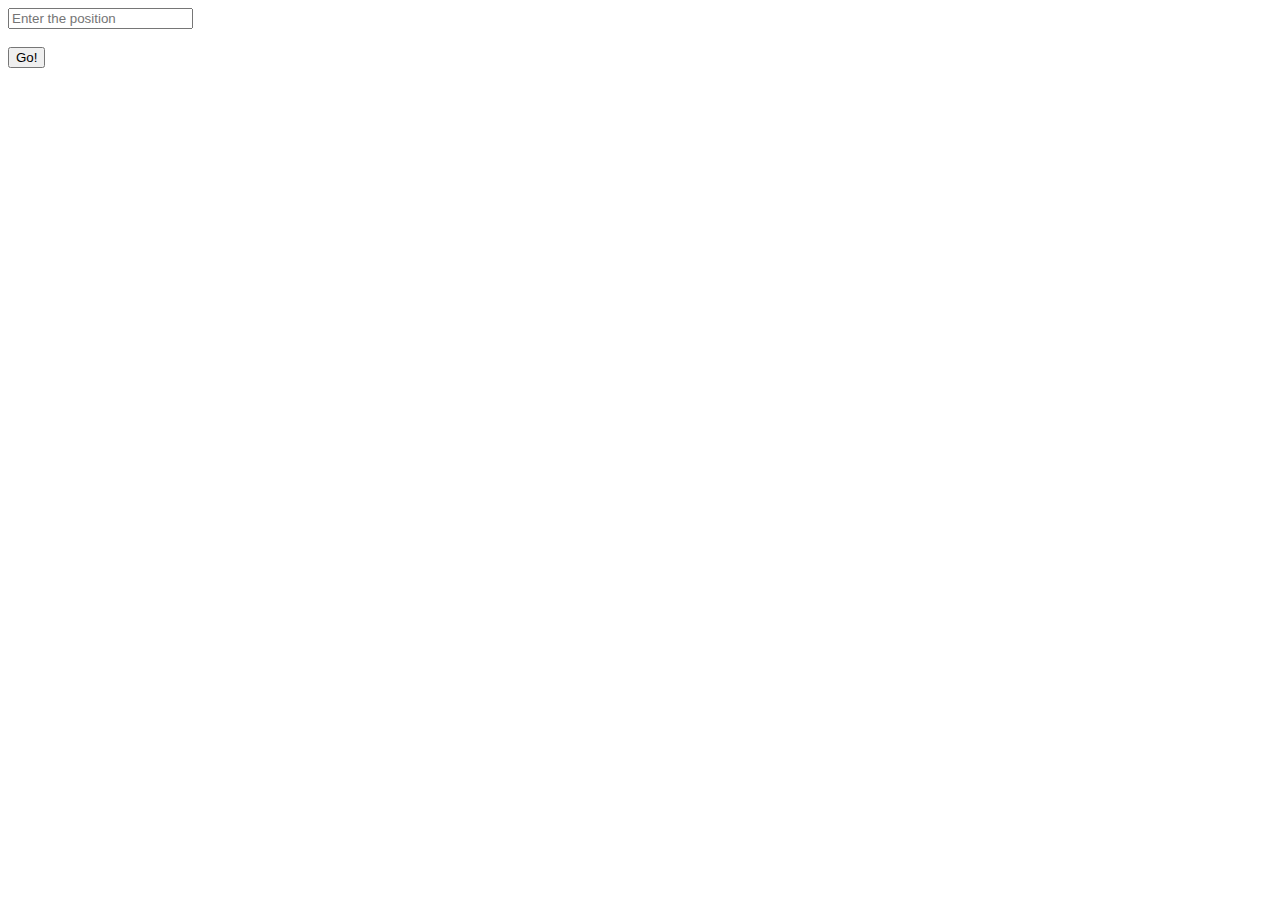
<file: Chess_Game/index.html>
<!DOCTYPE html>
<html lang="en">

<head>
  <meta charset="UTF-8" />
  <meta name="viewport" content="width=device-width, initial-scale=1.0" />
  <title>Chess Game</title>
</head>

<body>
  <script src="./app.js"></script>
  <input type="text" placeholder="Enter the position" required id="position">
  <br><br>
  <button type="submit" onclick="play()">Go!</button>
</body>

</html>
</file>
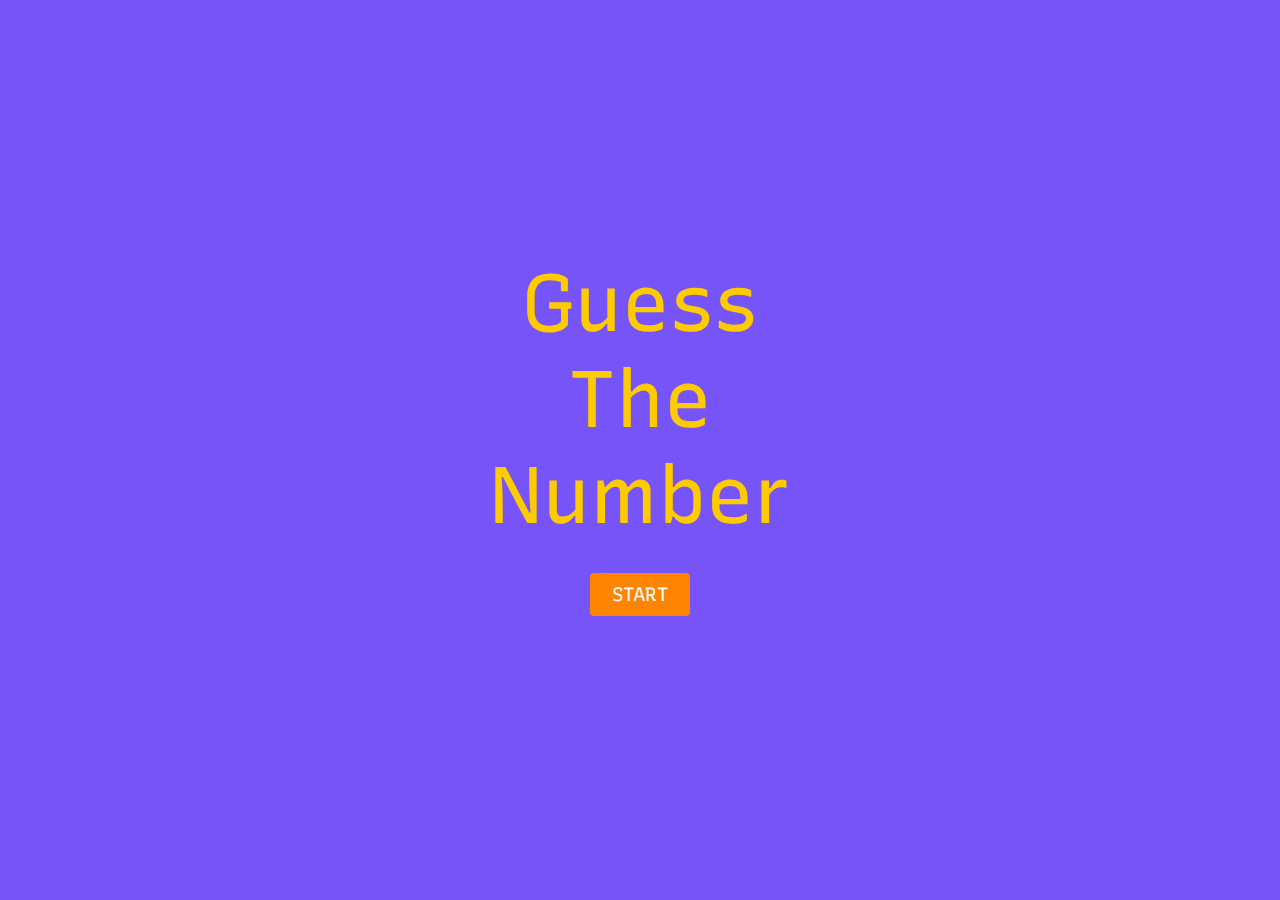
<file: guess_number_game/index.html>
<!DOCTYPE html>
<html lang="en">

<head>
    <meta charset="UTF-8" />
    <meta name="viewport" content="width=device-width, initial-scale=1.0" />
    <title>Guess It</title>
    <link rel="stylesheet" href="style.css" />
</head>

<body>
    <div class="container">
        <div class="logo">Guess The Number</div>
        <div class="button" id="start">START</div>
    </div>
    <script src="app.js"></script>
</body>

</html>
</file>
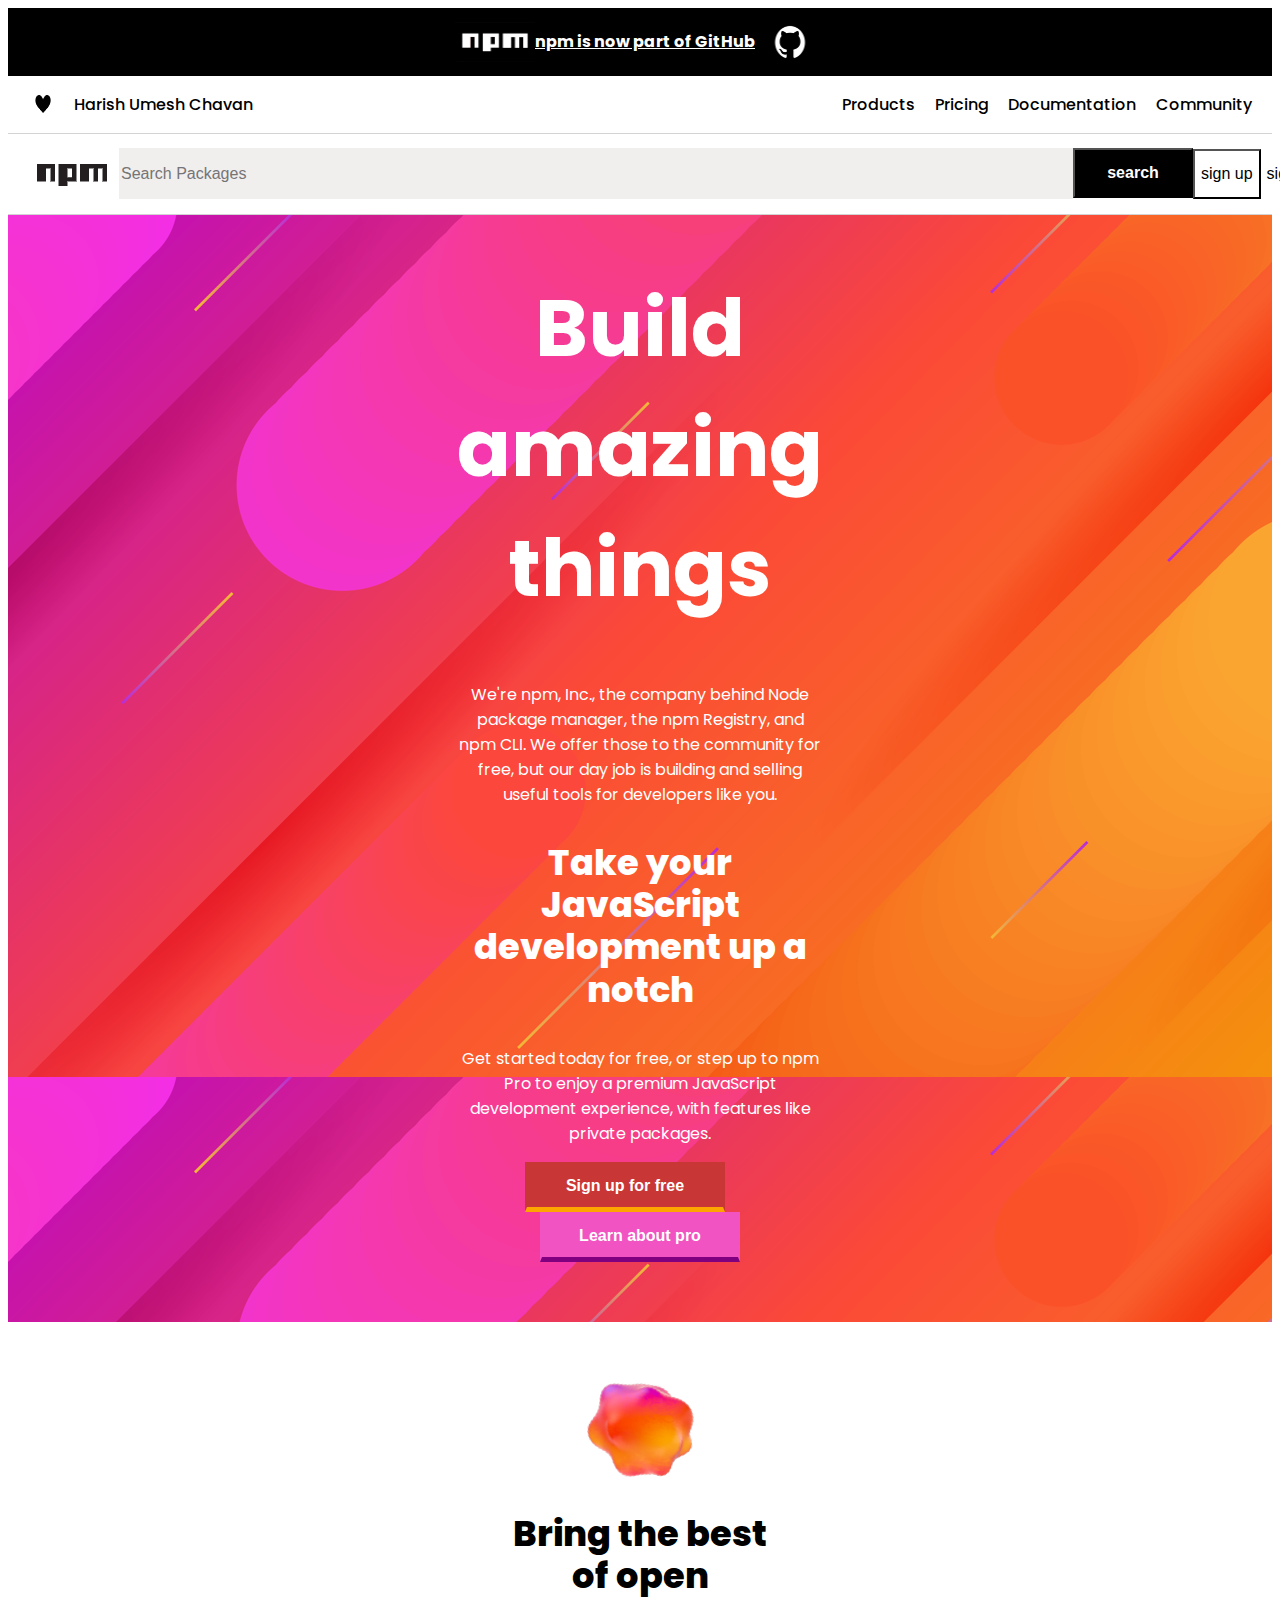
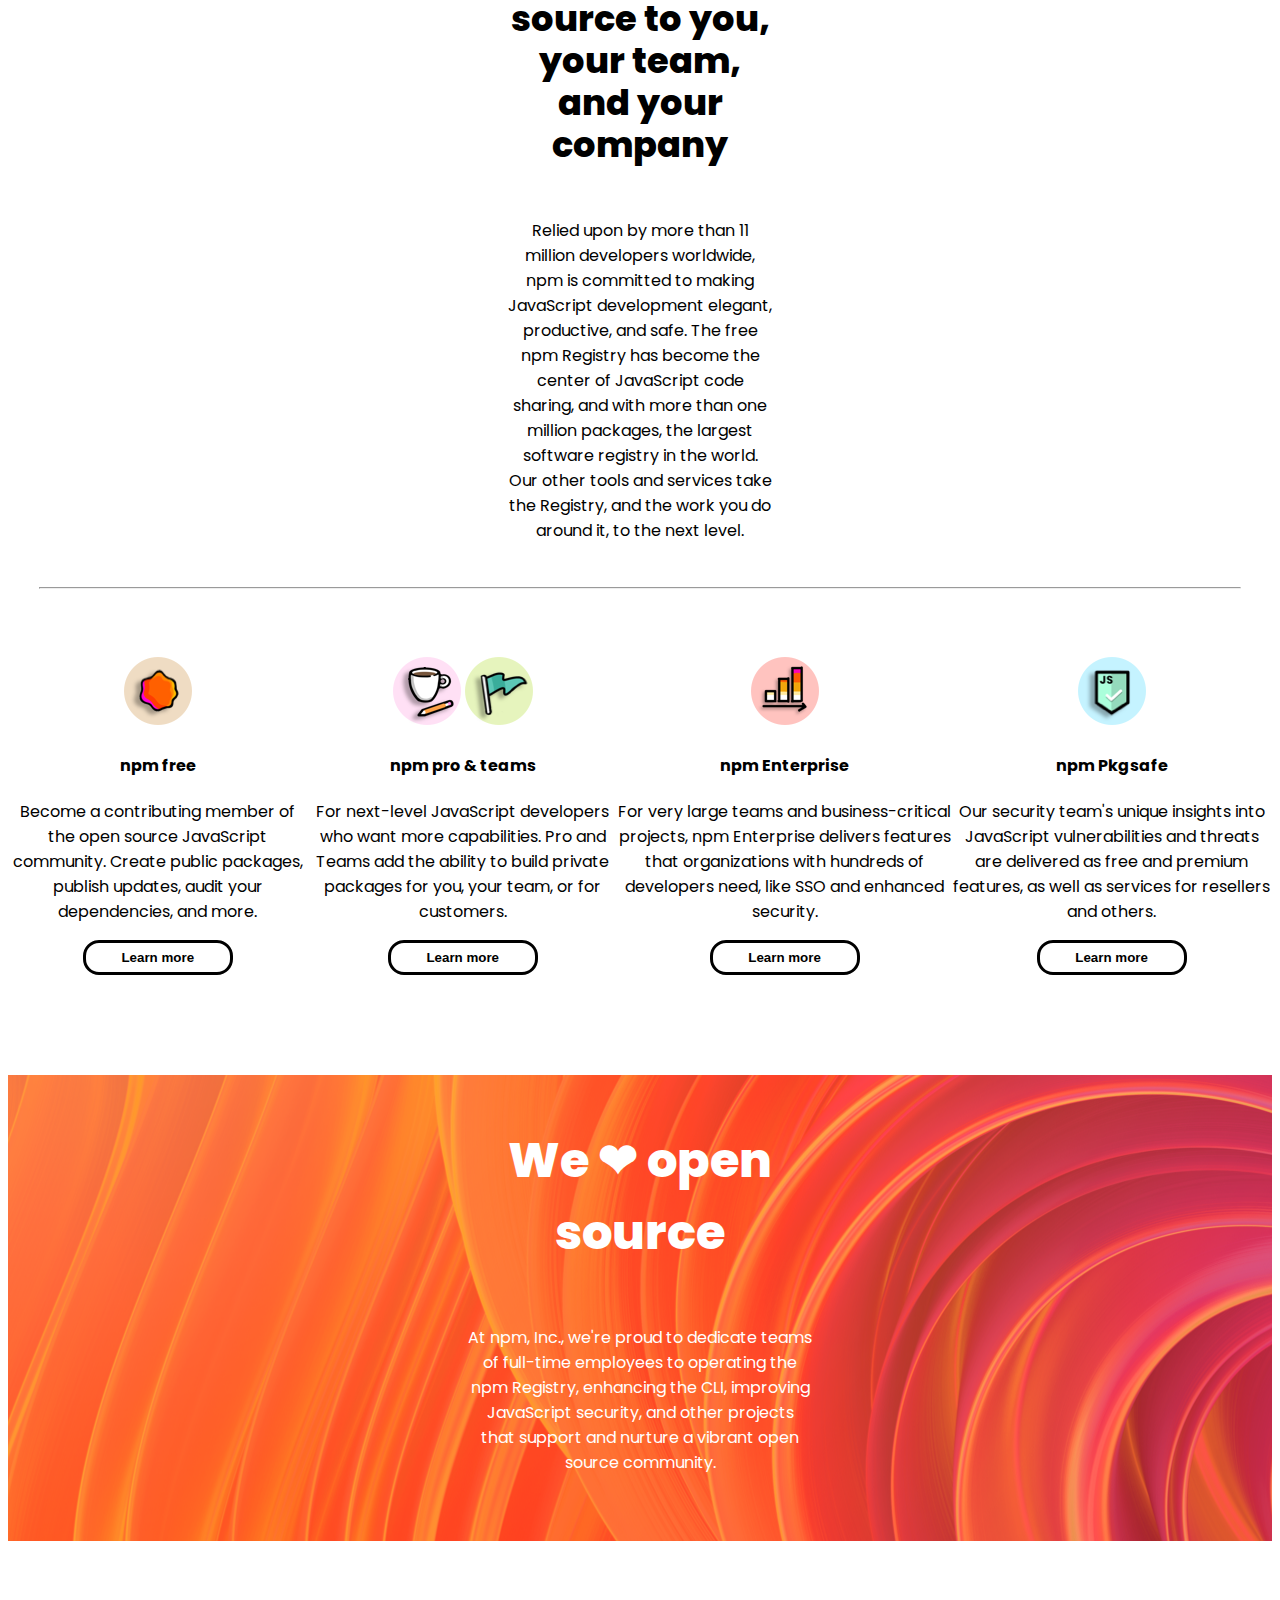
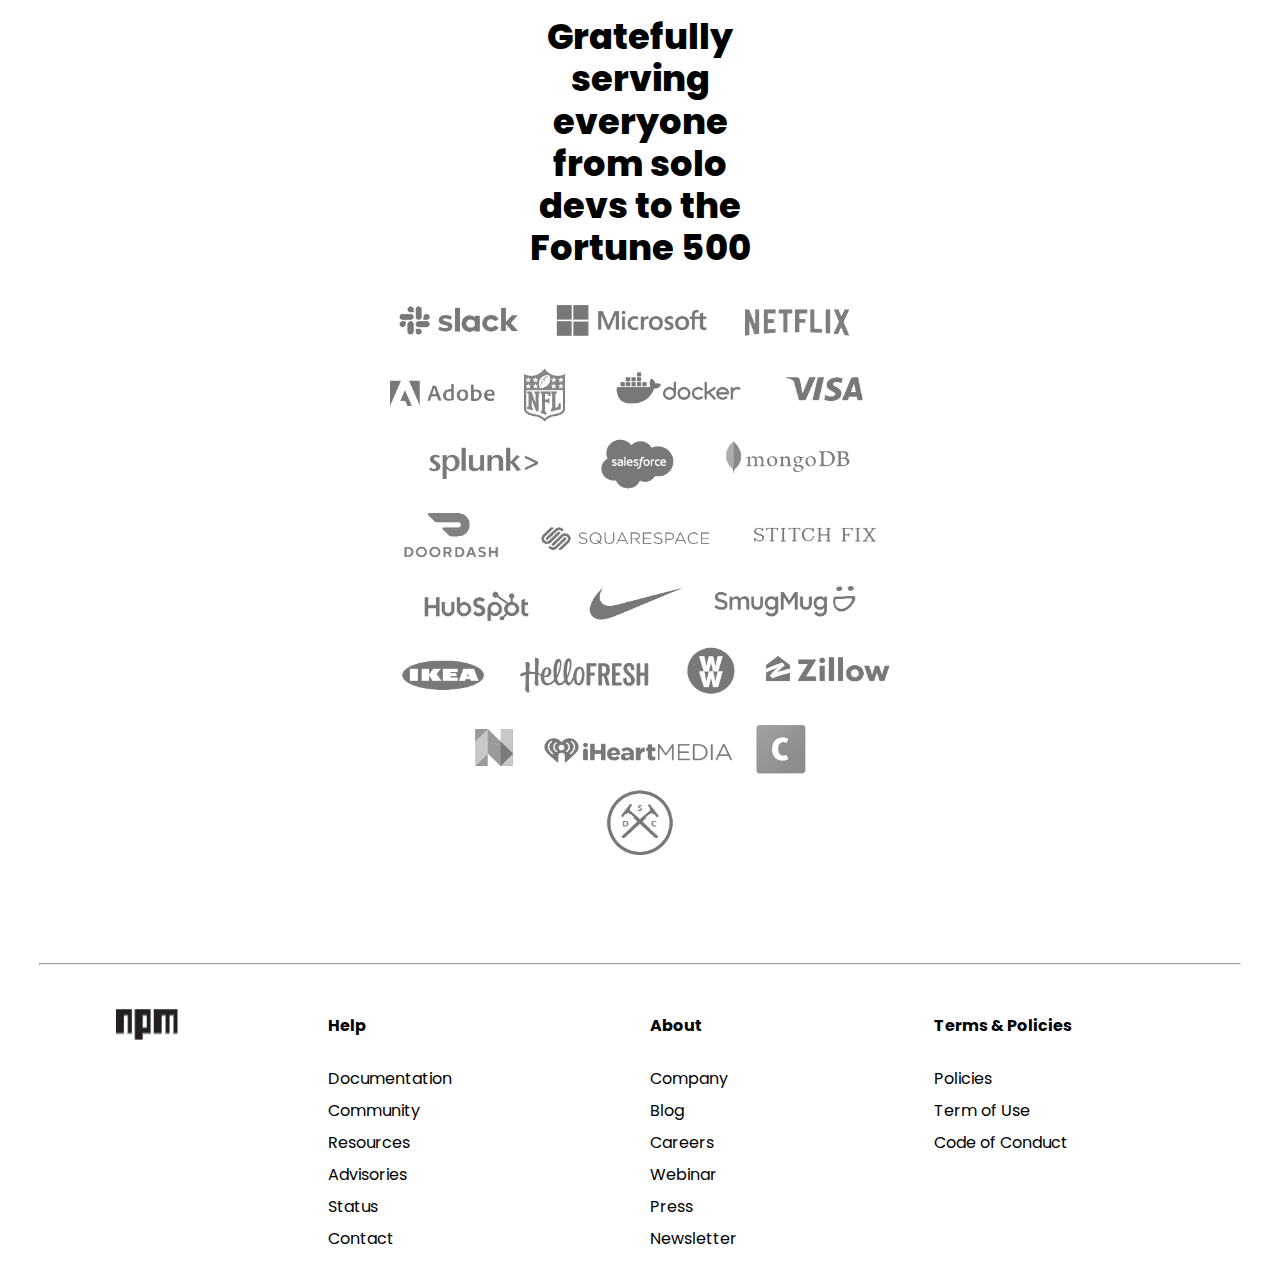
<file: npm_website/index.html>
<!DOCTYPE html>
<html lang="en">

<head>
    <meta charset="UTF-8">
    <meta name="viewport" content="width=device-width, initial-scale=1.0">
    <title>NPM</title>
    <link rel="stylesheet" href="style.css">
</head>

<body>

    <header-main>
        <img src="./assets/logo4.png" alt="logo" height="40px" width="80px">
        <h4><u>npm is now part of GitHub</u></h4>
        <img src="./assets/logo2.png" alt="logo2" height="40px" width="70px">
    </header-main>

    <header>

        <div>
            <div class="header1">
                <img class="blackHeart" src="./assets/black-heart.png" alt="black heart" />
                <!-- <span> Nifty Penguin Magic </span> -->
                <p>Harish Umesh Chavan</p>
            </div>
            <nav class="nav">
                <ul>
                    <li><a href="#" class="nav-link"> Products </a></li>
                    <li><a href="#" class="nav-link"> Pricing </a></li>
                    <li><a href="#" class="nav-link"> Documentation</a></li>
                    <li><a href="#" class="nav-link"> Community </a></li>
                </ul>
            </nav>
        </div>

        <div class="header2">
            <!-- add logo, search bar and buttons (or links and style them as buttons later) -->
            <img src="./assets/logo.png" alt="npm_logo">
            <div class="inp1">
                <input class="search" type="text" placeholder="Search Packages">
                <input class="button" type="button" value="search">
            </div>
            <input class="button" type="button" value="sign up">
            <input class="button border-buttton" type="button" value="sign in">
        </div>

    </header>
    <section class="section1">
        <div>
            <h1>Build amazing things</h1>
            <p>We're npm, Inc., the company behind Node package manager, the npm Registry, and npm CLI.
                We offer those to the community for free, but our day job is building and selling useful
                tools for developers like you.</p>
            <h3>Take your JavaScript development up a notch</h3>
            <p>Get started today for free, or step up to npm Pro to enjoy a premium JavaScript development experience,
                with features like private packages.
            </p>
        </div>
        <div>
            <input type="button" class="sign-up-free" value="Sign up for free">
            <input type="button" class="learn-about-pro" value="Learn about pro">
        </div>
    </section>
    <section>
        <div class="section2-class1">
            <img src="./assets/bubble.png" alt="bubble">
            <h3>Bring the best of open source to you, your team, and your company</h3>
            <p>Relied upon by more than 11 million developers worldwide, npm is committed to making JavaScript
                development elegant, productive, and safe. The free npm Registry has become the center of JavaScript
                code sharing, and with more than one million packages, the largest software registry in the world.
                Our other tools and services take the Registry, and the work you do around it, to the next level.
            </p>
        </div>
        <hr>
        <div class="section2-class2">
            <article>
                <img src="./assets/img (1).png" alt="img1">
                <h4>npm free</h4>
                <p> Become a contributing member of the open source JavaScript community.
                    Create public packages, publish updates, audit your dependencies, and more.
                </p>
                <input type="button" value="Learn more">
            </article>
            <article>
                <img src="./assets/img (2).png" alt="img2">
                <img src="./assets/img (5).png" alt="img4">
                <h4>npm pro & teams</h4>
                <p>For next-level JavaScript developers who want more capabilities.
                    Pro and Teams add the ability to build private packages for you, your team, or for customers.
                </p>
                <input type="button" value="Learn more">
            </article>
            <article>
                <img src="./assets/img (3).png" alt="img3">
                <h4>npm Enterprise</h4>
                <p> For very large teams and business-critical projects, npm Enterprise delivers features
                    that organizations with hundreds of developers need, like SSO and enhanced security.
                </p>
                <input type="button" value="Learn more">
            </article>
            <article>
                <img src="./assets/img (4).png" alt="img4">
                <h4>npm Pkgsafe</h4>
                <p> Our security team's unique insights into JavaScript vulnerabilities and threats are delivered as
                    free and premium
                    features, as well as services for resellers and others.
                </p>
                <input type="button" value="Learn more">
            </article>
        </div>
    </section>
    <section>
        <div class="section3-class1">
            <h2>We ❤ open source</h2>
            <p> At npm, Inc., we're proud to dedicate teams of full-time employees to operating the npm Registry,
                enhancing the CLI, improving JavaScript security, and other projects that support and nurture a
                vibrant open source community.</p>
        </div>
        <div class="section3-class2">
            <h3>Gratefully serving everyone from solo devs to the Fortune 500</h3>
            <img src="./assets/company.png" alt="company_img" height="550px" width="500px">
        </div>
        <hr>
    </section>
    <footer>
        <img src="./assets/logo.png" alt="logo" height="50px" width="80px">
        <div class="footer">
            <ul>
                <li>
                    <h4>Help</h4>
                </li>
                <li>Documentation</li>
                <li>Community</li>
                <li>Resources</li>
                <li>Advisories</li>
                <li>Status</li>
                <li>Contact</li>
            </ul>

            <ul>
                <li>
                    <h4>About</h4>
                </li>
                <li>Company</li>
                <li>Blog</li>
                <li>Careers</li>
                <li>Webinar</li>
                <li>Press</li>
                <li>Newsletter</li>
            </ul>

            <ul>
                <li>
                    <h4>Terms & Policies</h4>
                </li>
                <li>Policies</li>
                <li>Term of Use</li>
                <li>Code of Conduct</li>

            </ul>
        </div>

    </footer>

</body>

</html>
</file>
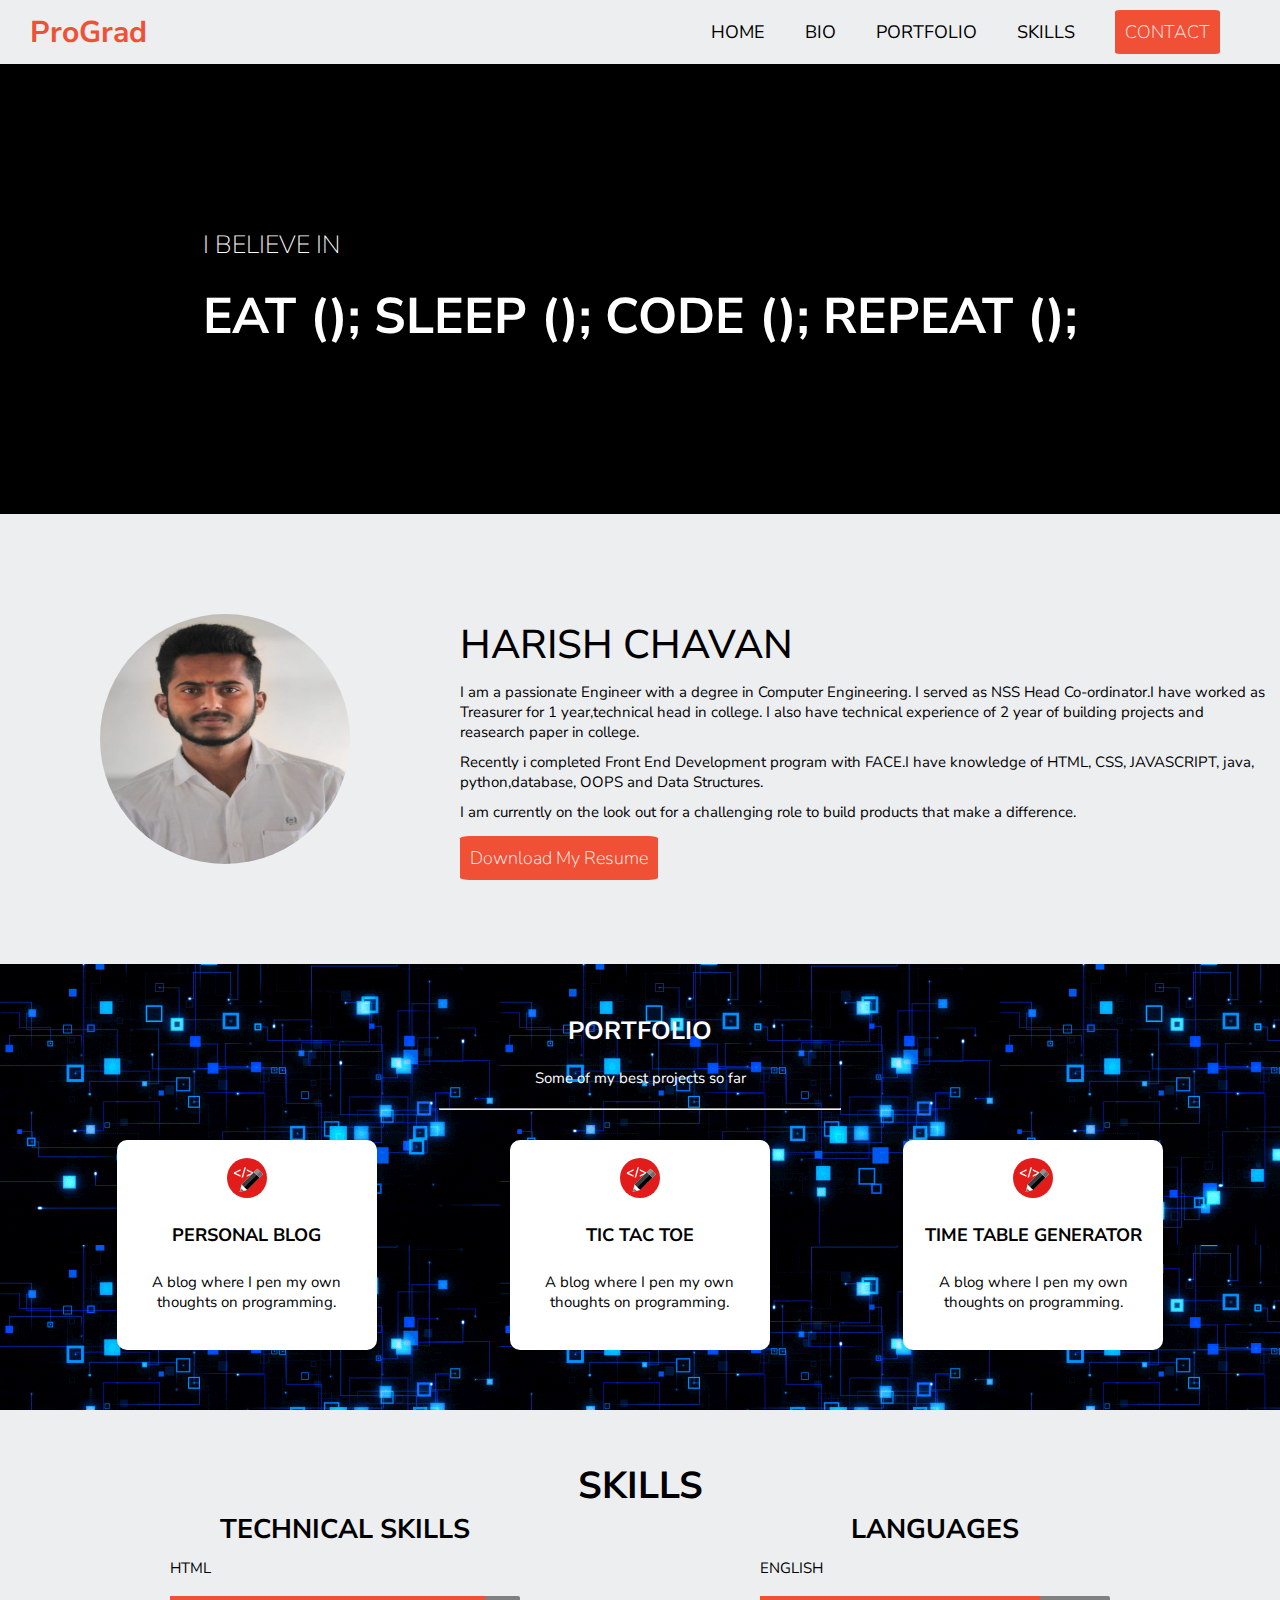
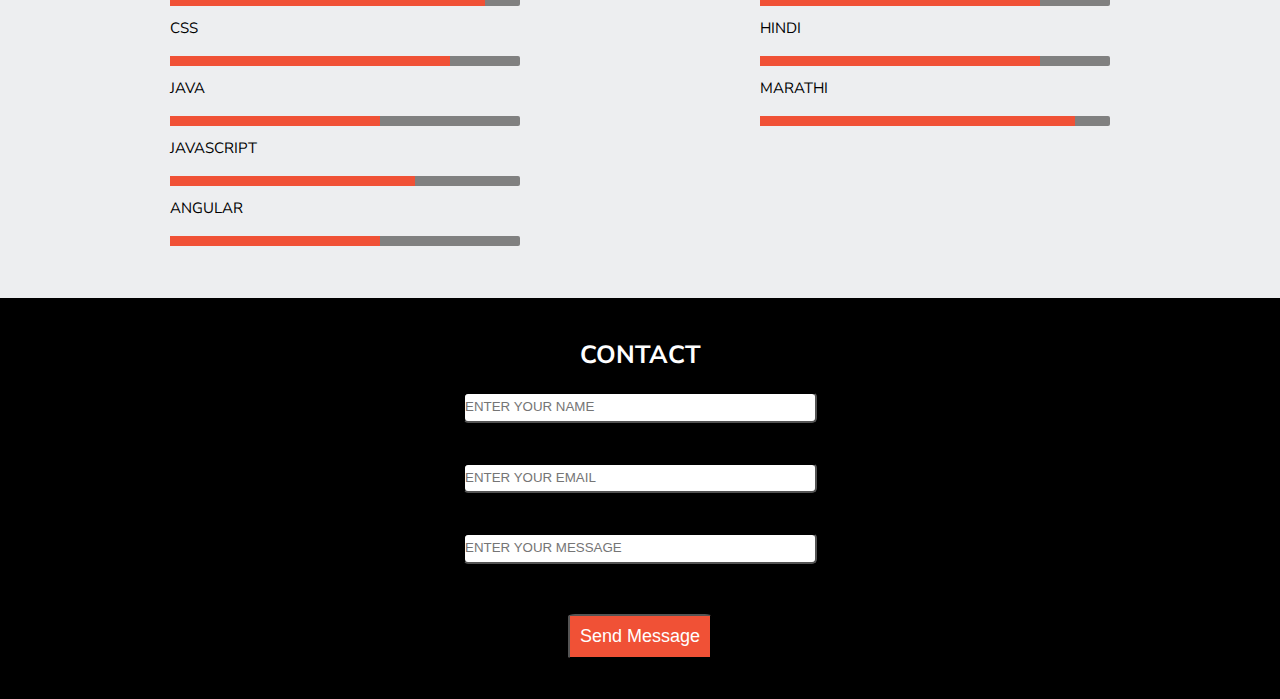
<file: PortFolio/index.html>
<!DOCTYPE html>
<html lang="en">

<head>
    <meta charset="UTF-8">
    <meta name="viewport" content="width=device-width, initial-scale=1.0">
    <title>ProGrad</title>
    <link rel="stylesheet" href="style.css">
</head>

<body>

    <nav>
        <ul>
            <li class="logo-text">ProGrad</li>
            <li>
                <ul>
                    <li><a href="#home" class="nav-link">HOME</a></li>
                    <li><a href="#bio" class="nav-link">BIO</a></li>
                    <li><a href="#portfolio" class="nav-link">PORTFOLIO</a></li>
                    <li><a href="#skills" class="nav-link">SKILLS</a></li>
                    <li><a href="#contact" class="nav-link link-button">CONTACT</a></li>
                </ul>
            </li>
        </ul>
    </nav>
    <header id="home">
        <DIV>
            <p>I BELIEVE IN </p>
            <H1>EAT (); SLEEP (); CODE (); REPEAT ();</H1>
        </DIV>
    </header>
    <section id="bio">
        <img src="./assets/profile_picture.jpg" alt="photo">
        <article>
            <h2>HARISH CHAVAN</h2>
            <P>I am a passionate Engineer with a degree in Computer Engineering.
                I served as NSS Head Co-ordinator.I have worked as Treasurer for 1 year,technical head in college.
                I also have technical experience of 2 year of building projects and reasearch paper in college.
            </P>

            <span class="break"></span>

            <p>
                Recently i completed Front End Development program with FACE.I have knowledge of HTML, CSS, JAVASCRIPT,
                java, python,database, OOPS and Data Structures.
            </p>

            <span class="break"></span>

            <p>
                I am currently on the look out for a challenging role to build products that make a difference.
            </p><br>


            <a href="#" class="link-button">Download My Resume</a>
        </article>
    </section>
    <section id="portfolio">
        <h3>PORTFOLIO</h3>
        <p>Some of my best projects so far</p>
        <hr>
        <div>
            <article>
                <img src="./assets/coding.svg" alt="LOGO" height="40px" width="40px">
                <h4>PERSONAL BLOG</h4>
                <p>A blog where I pen my own thoughts on programming.</p>
            </article>
            <article>
                <img src="./assets/coding.svg" alt="LOGO" height="40px" width="40px">
                <h4>TIC TAC TOE</h4>
                <p>A blog where I pen my own thoughts on programming.</p>
            </article>
            <article>
                <img src="./assets/coding.svg" alt="LOGO" height="40px" width="40px">
                <h4>TIME TABLE GENERATOR</h4>
                <p>A blog where I pen my own thoughts on programming.</p>
            </article>
        </div>
    </section>
    <section id="skills">
        <h3>SKILLS</h3>
        <div id="skill-container">
            <div>
                <h4>TECHNICAL SKILLS</h4>
                <div>
                    <ul>
                        <li>HTML</li>
                        <li><progress max="100" value="90"></progress></li>
                        <li>CSS</li>
                        <li><progress max="100" value="80"></progress></li>
                        <li>JAVA</li>
                        <li><progress max="100" value="60"></progress></li>
                        <li>JAVASCRIPT</li>
                        <li><progress max="100" value="70"></progress></li>
                        <li>ANGULAR</li>
                        <li><progress max="100" value="60"></progress></li>
                    </ul>
                </div>
            </div>
            <div>
                <h4>LANGUAGES</h4>
                <div>
                    <ul>
                        <li>ENGLISH</li>
                        <li><progress max="100" value="80"></progress></li>
                        <li>HINDI</li>
                        <li><progress max="100" value="80"></progress></li>
                        <li>MARATHI</li>
                        <li><progress max="100" value="90"></progress></li>
                    </ul>
                </div>
            </div>
        </div>
    </section>
    <footer id="contact">
        <h3>CONTACT</h3>
        <form action="#">
            <input class="input" type="text" placeholder="ENTER YOUR NAME">
            <input class="input" type="text" placeholder="ENTER YOUR EMAIL">
            <input class="input" type="text" placeholder="ENTER YOUR MESSAGE">
            <input type="button" class="link-button" value="Send Message">
        </form>
    </footer>
</body>

</html>
</file>
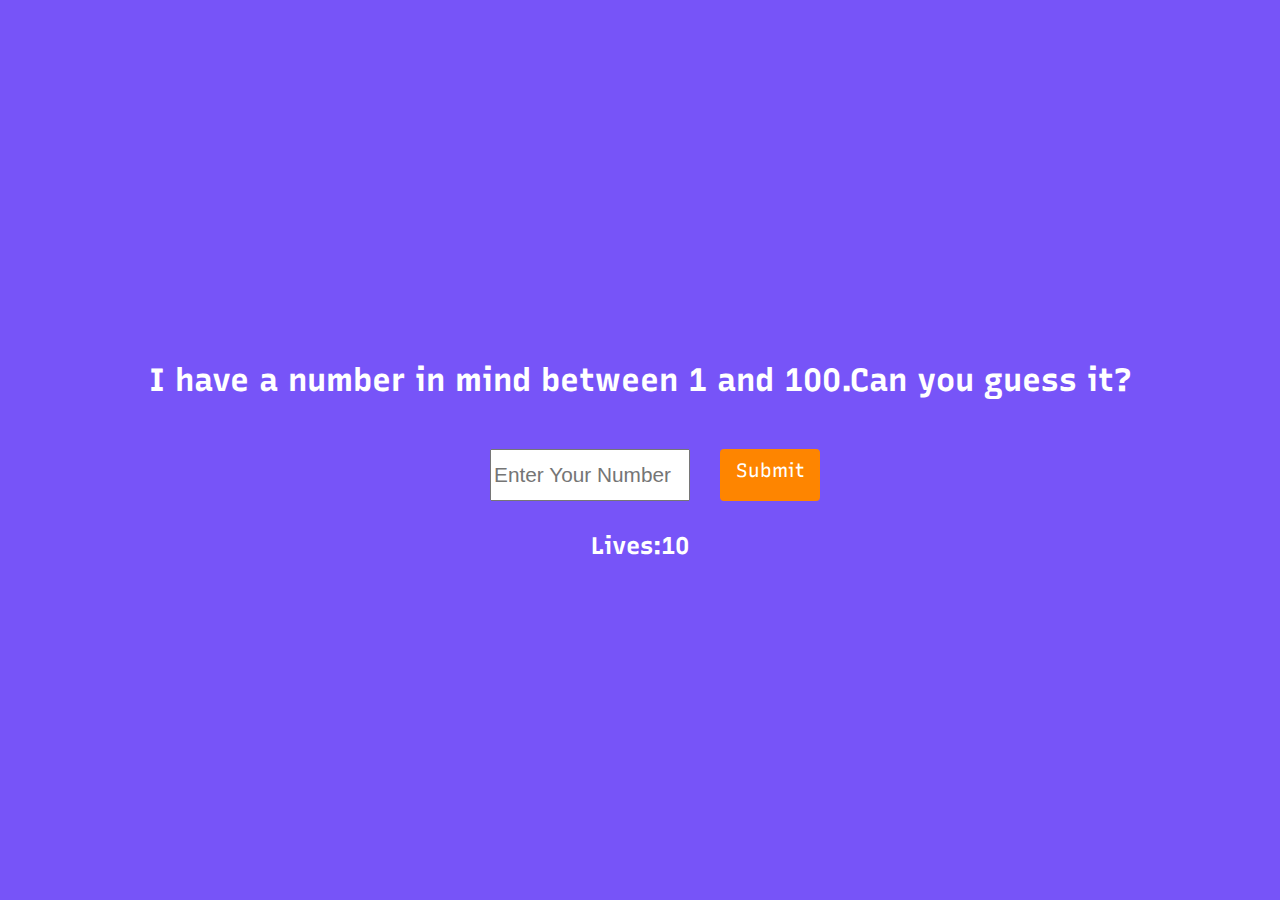
<file: guess_number_game/game.html>
<!DOCTYPE html>
<html lang="en">
  <head>
    <meta charset="UTF-8" />
    <meta name="viewport" content="width=device-width, initial-scale=1.0" />
    <title>Game</title>
    <link rel="stylesheet" href="style.css" />
  </head>

  <body>
    <div class="container">
      <h1>I have a number in mind between 1 and 100.Can you guess it?</h1>
      <div id="input-container">
        <input
          type="number"
          placeholder="Enter Your Number"
          name="number"
          id="number-input"
          min="1"
          max="100"
        />
        <div class="button" id="submit">Submit</div>
      </div>
      <h2 id="lives-text">Lives:<span id="lives">10</span></h2>
      <div id="message"></div>
    </div>
    <script src="game.js"></script>
  </body>
</html>
</file>
<file: guess_number_game/style.css>
@import url('https://fonts.googleapis.com/css2?family=Recursive:wght@600&display=swap');

* {
    padding: 0%;
    margin: 0%;
    box-sizing: border-box;
}

.container {
    background-image: url("https://i1.faceprep.in/ProGrad/guess-number-bg.png");
    background-color: #7754f8;
    background-size: cover;
    font-family: 'Recursive', sans-serif;
    display: flex;
    flex-direction: column;
    justify-content: center;
    align-items: center;
    width: 100vw;
    height: 100vh;
    padding: 0 20px;
}

.logo {
    font-size: 5em;
    color: #fecb00;
    width: 400px;
    text-align: center;
}

.button {
    background-color: #fe8500;
    margin: 30px 0;
    border-radius: 4px;
    padding: 10px 15px;
    min-width: 100px;
    text-align: center;
    font-size: 1.2em;
    color: white;
    cursor: pointer;
}

#input-container {
    display: flex;
    flex-wrap: nowrap;
    justify-content: center;
}

h1 {
    color: white;
    text-align: center;
    margin: 20px;
}

input {
    width: 200px;
    height: 2.5em;
    margin: 30px;
    text-align: center;
    font-size: 1.3em;
}

#lives-text {
    color: white;
}

#message {
    font-size: 1em;
    background-color: #fecb00;
    padding: 5px 15px;
    border-radius: 2px;
    text-align: center;
    display: none;
}
</file>
<file: npm_website/style.css>
@import url("https://fonts.googleapis.com/css?family=Poppins");

body {
  font-family: "Poppins";
}

hr {
  width: 95%;
}

header>div {
  padding: 0 20px;
  display: flex;
  justify-content: space-between;
  align-items: center;
  border-bottom: 1px solid lightgray;
}

nav {
  width: 450px;
}

nav ul {
  list-style: none;
  display: flex;
  flex-direction: row;
  align-items: center;
  justify-content: space-between;
  font-weight: 500;
  color: black;
  cursor: pointer;
}

.nav-link:hover {
  color: grey;
}

nav a {
  text-decoration: none;
  color: black;
}

.blackHeart {
  width: 30px;
  height: 22px;
  margin-right: 1rem;
}

/* Dont Repeat Yourself */

h1 {
  font-size: 5em;
  font-weight: bolder;
}

h2 {
  font-size: 3em;
  font-weight: 800;
}

h3 {
  font-size: 2.2em;
  font-weight: 800;
  line-height: 1.2em;
}

.header1 {
  display: flex;
  flex-direction: row;
  align-items: center;
  justify-content: space-between;
  font-weight: 500;
}

.header2 {
  height: 80px;
  display: flex;
  justify-content: space-between;
}

.search {
  height: 49px;
  width: 950px;
  font-size: 1em;
  background-color: rgb(241, 238, 238);
  border: none;
}

.inp1 {
  display: flex;
  justify-content: start;
}

.button {
  height: 50px;
  width: 120px;
  font-size: 1em;
  font-weight: 520;
  background-color: white;
}

.inp1>.button {
  background-color: black;
  color: white;
  font-weight: 600;
}

.border-buttton {
  border: none;
}

.section1 {
  background-image: url(./assets/b1.png);
  display: flex;
  flex-direction: column;
  color: white;
  align-items: center;

  padding: 0 460px;
  padding-bottom: 60px;
  text-align: center;
}

.sign-up-free {
  height: 50px;
  width: 200px;
  border-style: solid;
  border-color: rgb(201, 54, 54);
  background-color: rgb(201, 54, 54);
  color: white;
  font-size: 1em;
  font-weight: 750;
  margin-right: 30px;
  border-bottom-color: orange;
  border-bottom-width: 5px;
}

.learn-about-pro {
  height: 50px;
  width: 200px;
  border-style: solid;
  border-color: rgb(241, 83, 194);
  border-bottom-color: purple;
  border-bottom-width: 5px;
  background-color: rgb(241, 83, 194);
  color: white;
  font-size: 1em;
  font-weight: 750;
}

.section2-class1 {
  display: flex;
  flex-direction: column;
  align-items: center;
  padding: 0 500px;
  text-align: center;
  padding-top: 60px;
  padding-bottom: 20px;
}

.section2-class2 {
  display: flex;
  flex-direction: row;
  justify-content: space-between;
  padding-top: 60px;
}

article {
  text-align: center;
}

article input {
  height: 35px;
  width: 150px;
  border: none;
  border-style: solid;
  border-radius: 16px;
  background-color: white;
  font-weight: bold;
  margin-bottom: 100px;
}

.section3-class1 {
  background-image: url(./assets/background.png);
  display: flex;
  flex-direction: column;
  justify-content: center;
  align-items: center;
  text-align: center;
  padding: 10px 460px;
  color: white;
  padding-bottom: 50px;
}

.section3-class2 {
  padding: 0 500px;
  display: flex;
  flex-direction: column;
  justify-content: center;
  align-items: center;
  text-align: center;
  padding-bottom: 100px;
  padding-top: 40px;
}

footer {
  display: flex;
  flex-direction: row;
}

footer img {
  margin-top: 25px;
  margin-left: 100px;
}

footer ul {
  list-style: none;
}

.footer {
  display: flex;
  flex-direction: row;
  justify-content: space-between;

  width: 100%;
  margin-left: 100px;
  margin-right: 200px;
  line-height: 2em;
}

header-main {
  background-color: black;
  color: white;
  display: flex;
  flex-direction: row;
  justify-content: center;
  align-items: center;


}
</file>
<file: PortFolio/style.css>
@import url('https://fonts.googleapis.com/css2?family=Nunito+Sans:wght@200;400;700;800&display=swap');

* {
    padding: 0%;
    margin: 0%;
}

body {

    font-family: 'Nunito Sans', sans-serif;
    font-size: 10px;
    background: #edeef0;
}

nav ul {
    display: flex;
    justify-content: space-between;
    align-items: center;
    list-style: none;
    padding: 10px;
}

nav ul li {
    margin: 0 20px;
}

.logo-text {

    font-size: 3em;
    font-weight: 700;
    color: #f05136;
}

#home {
    background: black;
    color: white;
    height: 450px;

    display: flex;
    justify-content: center;
    align-items: center;
}

#bio {

    display: flex;
    align-items: center;
}

#bio img {
    height: 250px;
    width: 250px;
    border-radius: 50%;
    margin: 100px;
}

#bio article * {
    margin: 10px;
}

.break {
    display: block;
}

header div p {
    font-size: 2.5em;
    font-weight: 200;
}

h1,
h3,
h4 {
    font-weight: 700;
}

h1 {

    font-size: 5em;
}

h2 {
    font-size: 4em;
    font-weight: 500;
}

h3 {
    font-size: 2.5em;
}

h4 {
    font-size: 1.8em;
}


.nav-link {

    font-size: 1.8em;
    text-decoration: none;
    color: black;
    /* cursor: pointer; */

}

.nav-link:hover {
    color: #f05136;
}

.link-button {
    text-decoration: none;
    text-align: center;
    font-weight: 100;
    background: #f05136;
    color: white;
    font-size: 1.8em;
    padding: 10px;
    border-radius: 5%;
    border-color: black;
}

.link-button:hover {
    color: white;
    cursor: pointer;
}


p {
    font-size: 1.5em;
}

#portfolio {
    background: url(./assets/trauma-inspired-programming.gif);
    color: white;
}

#portfolio,
#skills {
    display: flex;
    flex-direction: column;
    align-items: center;
    padding: 50px;
}

hr {
    width: 400px;
}

#portfolio div article {
    background: white;
    color: black;
    height: 200px;
    width: 250px;
    display: flex;
    flex-direction: column;
    justify-content: space-around;
    align-items: center;
    text-align: center;
    border-radius: 10px;
    padding: 5px;
}

#portfolio div {
    display: flex;
    justify-content: space-around;
    margin: 10px;
    width: 100%;
}

#portfolio h3,
p,
hr {
    margin-bottom: 20px;
}

progress[value] {

    height: 10px;
    width: 350px;
    -webkit-appearance: none;
}

progress[value]::-webkit-progress-bar {
    background-color: grey;
    border-radius: 2px;
    box-shadow: 0 2px 5px rgba(0, 0, 0, 0.25 inset);
}

::-webkit-progress-value {
    background-color: #f05136;
}

#skills {
    font-size: 1.5em;
}

#skill-container {
    display: flex;
    justify-content: space-around;
    width: 100%;
}

#skills ul {
    list-style: none;
}

#skills ul li {

    margin-top: 10px;
}

#skill-container div {
    display: flex;
    flex-direction: column;
    align-items: center;
}

#contact {
    background: black;
    color: white;
    display: flex;
    flex-direction: column;
    align-items: center;
    padding: 40px 0;
}

.input {
    line-height: 2em;
    width: 350px;
    border-radius: 5px;
    border-color: black;
    margin: 20px 0;
}

#contact form {
    display: flex;
    flex-direction: column;
    justify-content: center;
    align-items: center;

}

#contact form input:last-child {
    margin-top: 30px;
}
</file>
